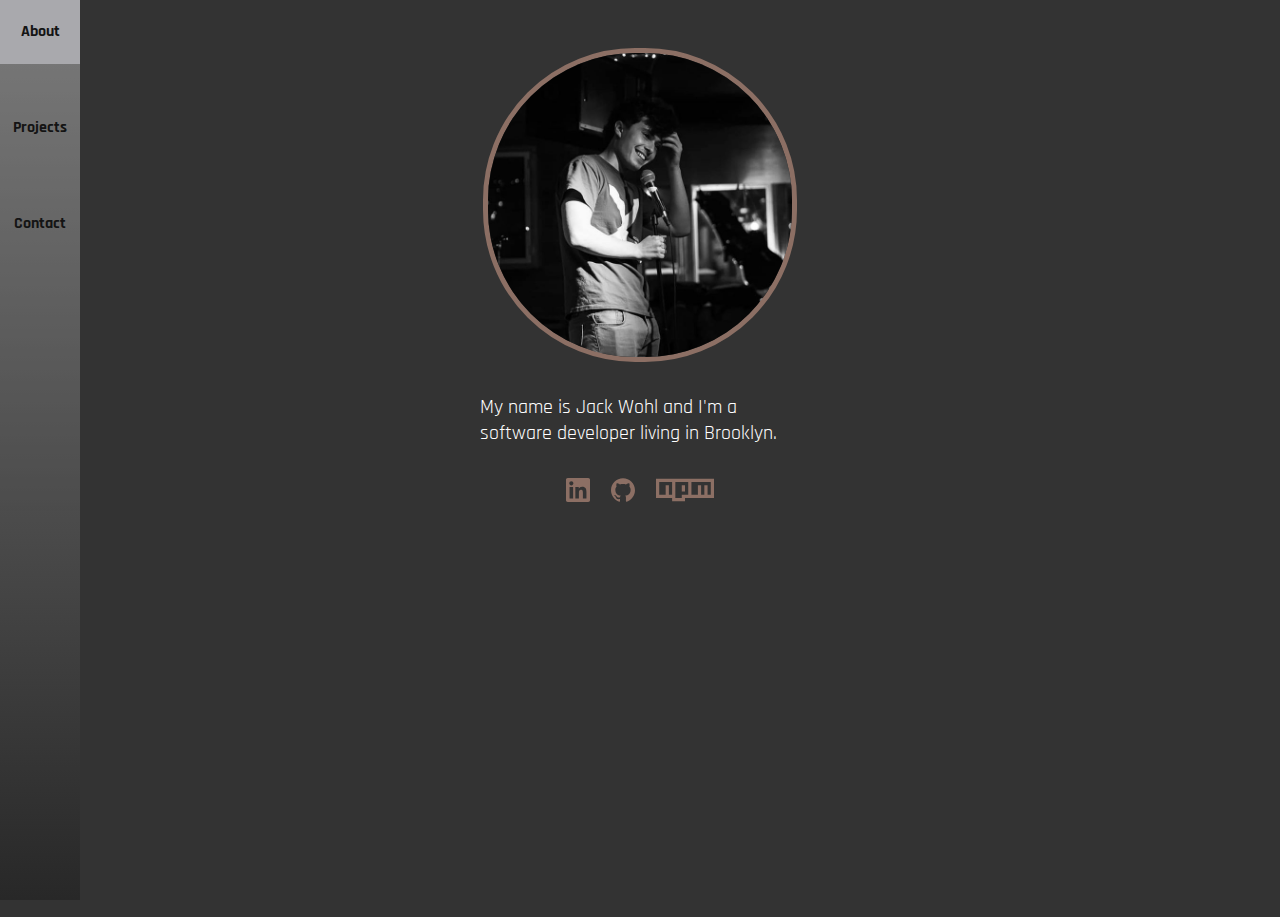
<file: index.html>
<!DOCTYPE html>
<html>

<head>
  <title>Jack Wohl</title>
  <meta name="viewport" content="width=device-width, initial-scale=1">
  <link rel="stylesheet" href="style.css">
  <link rel="preconnect" href="https://fonts.gstatic.com">
  <link href="https://fonts.googleapis.com/css2?family=Rajdhani&display=swap" rel="stylesheet">
  <link rel="apple-touch-icon" sizes="57x57" href="img/favicon/apple-icon-57x57.png">
  <link rel="apple-touch-icon" sizes="60x60" href="img/favicon/apple-icon-60x60.png">
  <link rel="apple-touch-icon" sizes="72x72" href="img/favicon/apple-icon-72x72.png">
  <link rel="apple-touch-icon" sizes="76x76" href="img/favicon/apple-icon-76x76.png">
  <link rel="apple-touch-icon" sizes="114x114" href="img/favicon/apple-icon-114x114.png">
  <link rel="apple-touch-icon" sizes="120x120" href="img/favicon/apple-icon-120x120.png">
  <link rel="apple-touch-icon" sizes="144x144" href="img/favicon/apple-icon-144x144.png">
  <link rel="apple-touch-icon" sizes="152x152" href="img/favicon/apple-icon-152x152.png">
  <link rel="apple-touch-icon" sizes="180x180" href="img/favicon/apple-icon-180x180.png">
  <link rel="icon" type="image/png" sizes="192x192"  href="img/favicon/android-icon-192x192.png">
  <link rel="icon" type="image/png" sizes="32x32" href="img/favicon/favicon-32x32.png">
  <link rel="icon" type="image/png" sizes="96x96" href="img/favicon/favicon-96x96.png">
  <link rel="icon" type="image/png" sizes="16x16" href="img/favicon/favicon-16x16.png">
  <meta name="msapplication-TileColor" content="#ffffff">
  <meta name="msapplication-TileImage" content="img/favicon/ms-icon-144x144.png">
  <meta name="theme-color" content="#ffffff">
  <meta charset="utf-8">
  <meta name="description" content="Jack Wohl's Portfolio">
  <meta name="keywords" content="Web, Developer, HTML, JavaScript, ReactJS, Engineer, PHP, LAMP">
  <meta name="author" content="Jack Wohl">
</head>

<body>

  <!--Navbar-->
  <nav>
    <a href="#about">About</a>
    <a href="#projects">Projects</a>
    <!---<a href="#resume">Resume</a>--->
    <a href="#contact">Contact</a>
  </nav>

  <!--Content panels-->
  <main>
    <article id="about">
      <div class="content-wrapper">
        <div class="content">
          <img class="circle" src="img/photo.jpg" alt="Picture of Jack Wohl">
          <p>My name is Jack Wohl and I'm a software developer living in Brooklyn.</p>
          <section class="social-links">
            <a aria-label="LinkedIn" href="https://www.linkedin.com/in/jack-wohl-634b94198/" rel="noopener noreferrer">
              <img alt="LinkedIn" src="img/linkedin.svg">
            </a>
            <a aria-label="Github" href="https://github.com/jnwjack" rel="noopener noreferrer">
              <img alt="Github" src="img/github.svg">
            </a>
            <a aria-label="NPM" href="https://www.npmjs.com/~jnwjack" rel="noopener noreferrer">
              <img alt="NPM" src="img/npm.svg">
            </a>
          </section>
        </div>
      </div>
    </article>
    <article id="projects">
      <div class="content-wrapper">
        <div class="content">
          <div class="card" id="filebuy">
            <div class="text">
              <h3>File Buy</h3>
              <p>A commission service for digital artists</p>
              <h4>JavaScript, PHP, Apache, MySQL</h4>
            </div>
            <div class="background"></div>
            <div class="card-link-wrapper">
              <a class="card-link" href="https://filebuy.app/">Visit Site</a>
            </div>
          </div>
          <div class="card" id="bookingengine">
            <div class="text">
              <h3>Hotel Booking Engine</h3>
              <p>A widget for booking hotel rooms. I implemented this but did not design it.</p>
              <h4>ReactJS, Node.js</h4>
            </div>
            <div class="background"></div>
            <div class="card-link-wrapper">
              <div class="card-link" onclick="insertBookingEngine()">View it Here</div>
              <a class="card-link" href="https://jnw-booking-engine.herokuapp.com/">Visit Site</a>
            </div>
          </div>
          <!-- <div class="card" id="portfolio">
            <div class="text">
              <h3>Portfolio Website</h3>
              <p>This website right here!</p>
              <h4>HTML, CSS</h4>
            </div>
            <div class="background"></div>
            <div class="card-link-wrapper">
              <a class="card-link" href="https://jnwjack.github.io/">Visit Site</a>
            </div>
          </div> -->
          <div class="card" id="progressbar">
            <div class="text">
              <h3>Progress Bar With Steps</h3>
              <p>A package for a customizable progress bar with milestones</p>
              <h4>CSS</h4>
            </div>
            <div class="background"></div>
            <div class="card-link-wrapper">
              <a class="card-link" href="https://www.npmjs.com/package/progress-bar-with-steps">View on NPM</a>
            </div>
          </div>
          <div class="card" id="coi">
            <div class="text">
              <h3>Conquest of Izra</h3>
              <p>An upcoming JRPG inspired by the original Final Fantasy</p>
              <h4>C, SDL2</h4>
            </div>
            <div class="background"></div>
            <div class="card-link-wrapper">
              <a class="card-link" href="https://www.youtube.com/watch?v=teWVYzPvLM8">Watch Demo</a>
              <a class="card-link" href="https://github.com/jnwjack/ConquestOfIchabod">View on Github</a>
            </div>
          </div>
          <div class="card" id="hellsempty">
            <div class="text">
              <h3>Hell's Empty</h3>
              <p>A platformer created in 48 hours for a game jam</p>
              <h4>C, SDL2</h4>
            </div>
            <div class="background"></div>
            <div class="card-link-wrapper">
              <a class="card-link" href="https://jnwjack.itch.io/hells-empty">Play on itch.io</a>
              <a class="card-link" href="https://github.com/jnwjack/HellsEmpty">View on Github</a>
            </div>
          </div>
          <!---<div class="card" id="mindy">
            <div class="text">
              <h3>Mindy</h3>
              <p>An email-based reminder service</p>
              <h4>ReactJS, PHP, Apache, MySQL</h4>
            </div>
            <div class="background"></div>
            <div class="card-link-wrapper">
              <a class="card-link" href="https://github.com/jnwjack/mindy">View on Github</a>
            </div>
          </div>--->
          <div class="card" id="gameoflife">
            <div class="text">
              <h3>Game of Life</h3>
              <p>Conway's Game of Life</p>
              <h4>Python3</h4>
            </div>
            <div class="background"></div>
            <div class="card-link-wrapper">
              <a class="card-link" href="https://github.com/jnwjack/GameOfLife">View on Github</a>
            </div>
          </div>
        </div>
      </div>
    </article>
    <!---<article id="resume">
      <div class="content-wrapper">
        <div class="content">
          <object data="img/resume.pdf" type="application/pdf" height="100%" width="100%">
            <iframe src="img/resume.pdf" title="Resume" height="100%" width="100%"></iframe>
          </object>
        </div>
      </div>
    </article>--->
    <article id="contact">
      <div class="content-wrapper">
        <div class="content">
          <p>I am currently open for both full-time employment and commission work. If you want to work on something together, feel free to send me a message.</p>
          <form action="https://formspree.io/f/mgepgjka" method="POST">
            <input type="text" name="name" placeholder="Name" required>
            <input type="email" name="_replyto" placeholder="Email" required>
            <textarea type="text" name="message" placeholder="Your Message"></textarea>
            <input type="submit">
          </form>
        </div>
      </div>
    </article>
  </main>

  <script src="script.js"></script>
</body>

</html>
</file>
<file: style.css>
html {
  font-family: 'Rajdhani', sans-serif;
  width: 100%;
}
body {
  margin: 0;
  height: 100%;
  width: 100%;
  overflow-y: hidden;
}
a {
  /* Remove underline */
  text-decoration: none;
}
a img {
  height: 24px;
}
/* Links to Github, etc. */
.social-links > a {
  margin-left: 0.5rem;
  margin-right: 0.5rem;
}
/* Navigation bar */
nav {
  font-size: 1rem;
  display: flex;
  position: fixed;
  background: linear-gradient(0deg, rgba(33,33,33,1) 0%, rgba(172,172,172,1) 100%);
  opacity: 0.6;

  height: 4rem;
  bottom: 0;
  width: 100%;
  left: auto;
  flex-direction: row;
  justify-content: space-between;
  align-items: center;

  z-index: 2;
}
nav > a {
  width: 20%;
  font-weight: 800;
  text-align: center;
  color: black;
  opacity: 1.0;
  transition: background-color 0.5s linear;
  height: 100%;
  line-height: 4rem;
}
.focus {
  background-color: ghostwhite;
}
/* Content panel dimensions/scroll behavior */
article {
  height: 100%;
  min-width: 100%;
  scroll-snap-align: start;
  scroll-snap-stop: always;

  overflow: hidden;
}
.content-wrapper {
  height: calc(100vh - 7rem);
  width: 100%;
  margin-top: 3rem;
  margin-bottom: 4rem;
  padding-right: 17px;
  overflow-y: scroll;
  display: flex;
  flex-direction: row;
  justify-content: center;
}
.content {
  width: 80%;
  font-size: 20px;
}
#about .content, #contact .content {
  display: flex;
  flex-direction: column;
  align-items: center;
}
#projects .content {
  display: flex;
  flex-direction: row;
  justify-content: space-between;
  flex-wrap: wrap;
}
#contact .content {
  max-width: 40rem;
}
.content > *:not(:last-child) {
  margin-bottom: 2rem;
}
p,h3 {
  margin: 0;
}
h4 {
  margin-top: 1rem;
  margin-bottom: 1rem;
}
#about p {
  max-width: 20rem;
}
/* Embedded resume */
iframe {
  border: 0;
}
form {
  width: 100%;
  display: flex;
  flex-direction: column;
}
form > *:not(:last-child) {
  margin-bottom: 1rem;
}
textarea {
  resize: none;
  min-height: 150px;
}
input[type="text"], input[type="email"], textarea {
  border: none;
  min-width: 240px;
  background-color: #a0a0a0;
  border: 3px solid #8c6f64;
  color: #333333;
  padding: 10px 15px 10px 15px;
}
input:focus, textarea:focus {
  outline: none;
}
::placeholder {
  color: #494949;
}
input[type="submit"] {
  align-self: center;
  width: 30%;
  min-width: 120px;
  background-color: #a0a0a0;
  color: #8c6f64;
  font-weight: 800;
  border: 3px solid #8c6f64;
  padding: 10px 30px 10px 30px;
}
main {
  /* Hide horizontal scroll bar */
  height: calc(100vh + 17px);
  width: 100%;
  display: flex;
  flex-direction: row;
  overflow-x: hidden;
  flex-grow: 1;

  overflow-x: scroll;
  
  /* Snap to content panel, smooth scrolling on link click */
  scroll-snap-type: x mandatory;
  scroll-behavior: smooth;

  box-sizing: border-box;
}
/* Content panels */
#about {
  background-color: #333333;
  color: #ffffff;
}
#projects {
  background-color: #AC887B;
}
#resume {
  background-color: #AC887B;
}
#contact {
  background-color: #333333;
  color: #ffffff;
}
.circle {
  width: 19rem;
  height: 19rem;
  border-radius: 9.5rem;
  border: 5px solid #8c6f64;
}
/* Project gallery */
.card {
  height: 300px;
  width: 400px;
  overflow: hidden;
  position: relative;
  margin-left: 1rem;
  margin-right: 1rem;
}
.card p {
  width: 80%;
}
.card > .background {
  height: 100%;
  width: 100%;
  background-position-x: center;
  background-position-y: center;
  background-size: cover;
  transition: all 0.3s ease-in-out;
}
/* Text initially invisible, appear on hover */
.card > .text, .card > .card-link-wrapper {
  text-align: center;
  position: absolute;
  z-index: 1;
  transition: all 0.3s ease-in-out;
  opacity: 0;
}
.card > .text {
  display: flex;
  flex-direction: column;
  align-items: center;
  top: 0;
  left: 0;
  width: 100%;
}
.card > .card-link-wrapper {
  bottom: 0;
  width: 100%;
  display: flex;
  flex-direction: row;
  justify-content: center;
}
.card .card-link {
  /* Change pointer if it's a div */
  cursor: pointer;
  font-size: 24px;
  font-weight: 800;
  padding: 5px 15px 5px 15px;
  margin-left: 10px;
  margin-right: 10px;
  border: 2px solid #AC887B;
  color: #AC887B;
  background-color: white;
}
/* Disable button that embeds booking widget into DOM on mobile */
.card div.card-link {
  display: none;
}
.card:hover > .background {
  filter: blur(5px);
}
.card:hover > .text {
  top: 15%;
  opacity: 1;
}
.card:hover > .card-link-wrapper {
  bottom: 15%;
  opacity: 1;
}
#filebuy > .background {
  background-image: url("img/filebuy.png");
}
#bookingengine > .background {
  background-image: url("img/bookingengine.png");
}
#portfolio > .background {
  background-image: url("img/portfolio.png");
}
#coi > .background  {
  background-image: url("img/coi.png");
}
#hellsempty > .background {
  background-image: url("img/hellsempty.png");
}
/* Change text to white for portfolio preview */
#portfolio > .text, #coi > .text, #hellsempty > .text {
  color: #ffffff;
}

#progressbar > .background {
  background-image: url("img/progressbar.png");
}
#mindy > .background {
  background-image: url("img/mindy.gif");
}
#gameoflife > .background {
  background-image: url("img/gameoflife.gif");
}
#contact p {
  width: 100%;
}
/* Desktop styles */
@media only screen and (min-width: 769px) {
  nav {
    flex-direction: row;
    justify-content: space-between;
    align-items: center;

    height: 100%;
    width: 5rem;
    left: 0;
    bottom: auto;
    flex-direction: column;
    justify-content: flex-start;
  }
  nav > a {
    margin-bottom: 2rem;
    padding-left: 0.5rem;
    padding-right: 0.5rem;
    height: 4rem;
    width: 4rem;
    text-align: center;
  }
  /* Enable button that inserts widget into DOM on desktop */
  .card div.card-link {
    display: block;
  }
}
</file>
